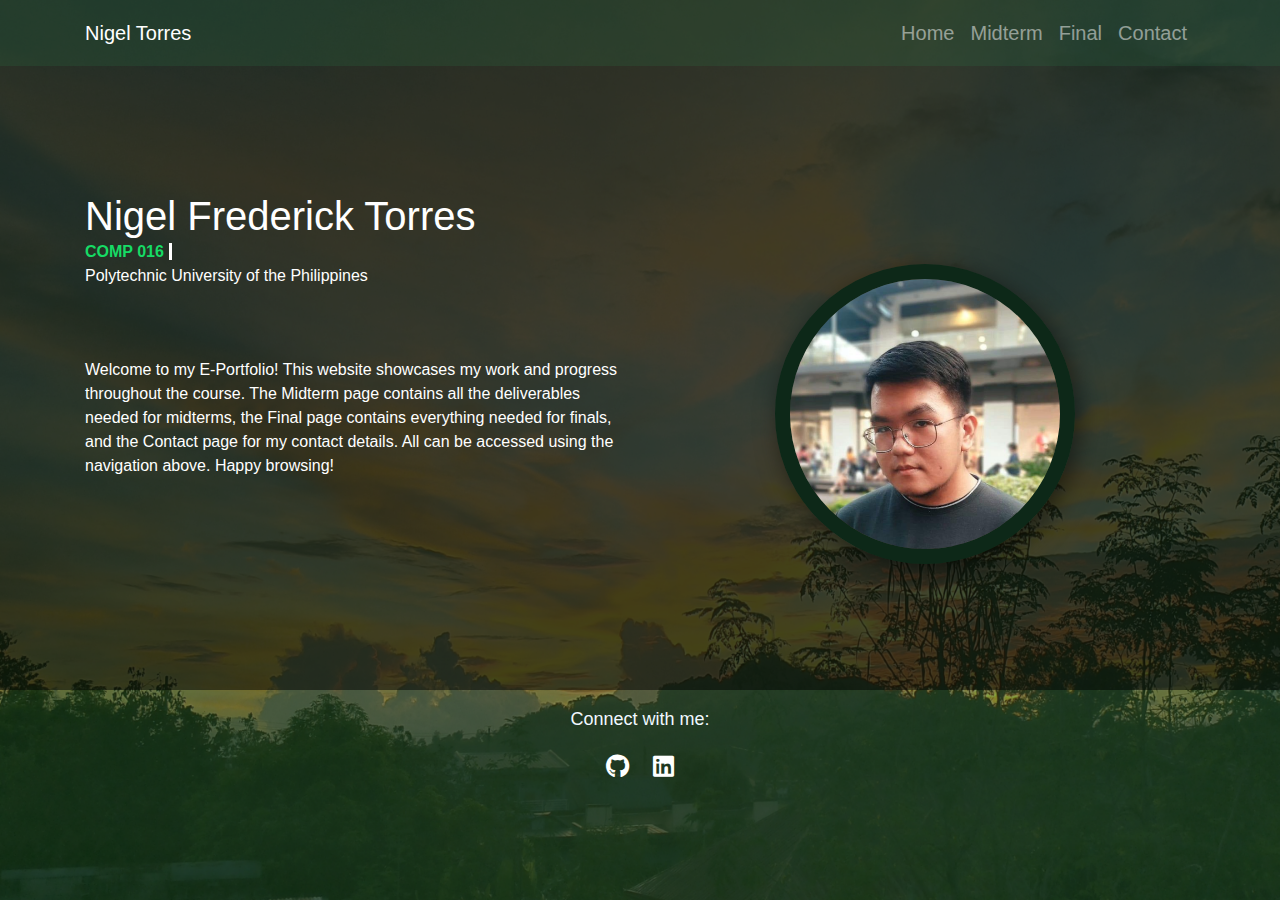
<file: index.html>
<!DOCTYPE html>
<html lang="en">
<head>
    <meta charset="UTF-8">
    <link href=https://stackpath.bootstrapcdn.com/bootstrap/4.5.2/css/bootstrap.min.css rel="stylesheet">
    <script src="https://code.jquery.com/jquery-3.5.1.min.js"></script>
    <script src="https://cdn.jsdelivr.net/npm/@popperjs/core@2.5.4/dist/umd/popper.min.js"></script>
    <script src="https://stackpath.bootstrapcdn.com/bootstrap/4.5.2/js/bootstrap.min.js"></script>
    <link rel="stylesheet" href="https://cdnjs.cloudflare.com/ajax/libs/font-awesome/6.0.0/css/all.min.css">
    <link rel="stylesheet" type="text/css" href="style.css">
    <title>My Portfolio</title>
</head>
<body>
    <!--Nav bar-->
    <nav class="navbar navbar-expand-lg navbar-dark custom-navbar">
        <div class="container">
            <a class="navbar-brand" href="index.html">Nigel Torres</a>
            <button class="navbar-toggler" type="button" data-toggle="collapse" data-target="#navbarNav">
                <span class="navbar-toggler-icon"></span>
            </button>
            <div class="collapse navbar-collapse" id="navbarNav">
                <ul class="navbar-nav ml-auto">
                    <li class="nav-item"><a class="nav-link" href="index.html">Home</a></li>
                    <li class="nav-item"><a class="nav-link" href="midterm.html">Midterm</a></li>
                    <li class="nav-item"><a class="nav-link" href="final.html">Final</a></li>
                    <li class="nav-item"><a class="nav-link" href="contact.html">Contact</a></li>
                </ul>
            </div>
        </div>
    </nav>

    <!--Home page--> 
    <div class="body">
        <div class="container">
            <br>
            <br>
            <br>
            <br>
            <header class="mb-3">
                <h1>Nigel Frederick Torres</h1>
                <p><span id="typed-text"></span><br>
                    Polytechnic University of the Philippines</p>
            </header>
            <section class="row align-items-center">
                <div class="col-md-6">
                    <br>
                    <p>
                        Welcome to my E-Portfolio! This website showcases my work and progress throughout the course.
                        The Midterm page contains all the deliverables needed for midterms, the Final page contains 
                        everything needed for finals, and the Contact page for my contact details. All can be accessed
                        using the navigation above. Happy browsing!
                    </p>
                </div>
                <div class="col-md-6 text-center d-flex justify-content-right">
                    <div class="hero-pic">
                        <img src="images/mypic.png" alt="Your Profile Picture">
                    </div>
                </div>                                       
            </section>
            <br>
            <br>
            <br>
            <br>
        </div>
    </div>
    
    <!--FOOTER-->
    <footer class="footer text-center p-3">
        <p>Connect with me:</p>
        <div class="social">
            <a href="https://github.com/Gelly-Tr33s" target="_blank"><i class="fa-brands fa-github"></i></a>
            <a href="https://www.linkedin.com/in/nigel-frederick-torres-9a3583288" target="_blank"><i class="fa-brands fa-linkedin"></i></a>
        </div>
    </footer>
    

<script src="script.js" type="text/javascript"></script>
</body>
</html>
</file>
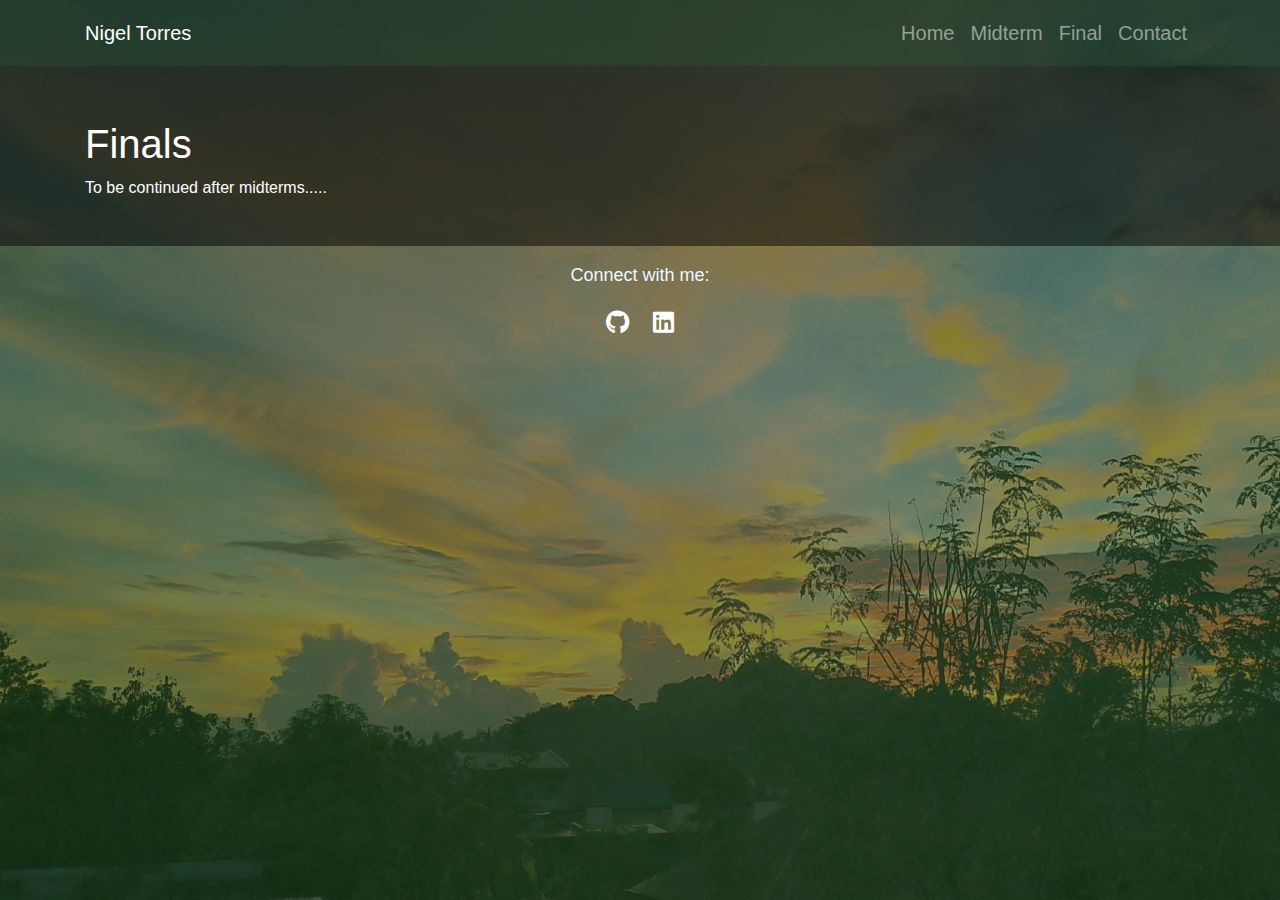
<file: final.html>
<!DOCTYPE html>
<html lang="en">
<head>
    <meta charset="UTF-8">
    <link href=https://stackpath.bootstrapcdn.com/bootstrap/4.5.2/css/bootstrap.min.css rel="stylesheet">
    <script src="https://code.jquery.com/jquery-3.5.1.min.js"></script>
    <script src="https://cdn.jsdelivr.net/npm/@popperjs/core@2.5.4/dist/umd/popper.min.js"></script>
    <script src="https://stackpath.bootstrapcdn.com/bootstrap/4.5.2/js/bootstrap.min.js"></script>
    <link rel="stylesheet" href="https://cdnjs.cloudflare.com/ajax/libs/font-awesome/6.0.0/css/all.min.css">
    <link rel="stylesheet" type="text/css" href="style.css">
    <title>Final</title>
</head>
<body>

    <!--Nav bar-->
    <nav class="navbar navbar-expand-lg navbar-dark custom-navbar">
        <div class="container">
            <a class="navbar-brand" href="index.html">Nigel Torres</a>
            <button class="navbar-toggler" type="button" data-toggle="collapse" data-target="#navbarNav">
                <span class="navbar-toggler-icon"></span>
            </button>
            <div class="collapse navbar-collapse" id="navbarNav">
                <ul class="navbar-nav ml-auto">
                    <li class="nav-item"><a class="nav-link" href="index.html">Home</a></li>
                    <li class="nav-item"><a class="nav-link" href="midterm.html">Midterm</a></li>
                    <li class="nav-item"><a class="nav-link" href="final.html">Final</a></li>
                    <li class="nav-item"><a class="nav-link" href="contact.html">Contact</a></li>
                </ul>
            </div>
        </div>
    </nav>

    <div class="body">
        <br>
        <div class="container">
            <section>
                <h1>Finals</h1>
                <p> To be continued after midterms.....</p>
            </section>
        </div>
    </div>

    <!--FOOTER-->
    <footer class="footer text-center p-3">
        <p>Connect with me:</p>
        <div class="social">
            <a href="https://github.com/Gelly-Tr33s" target="_blank"><i class="fa-brands fa-github"></i></a>
            <a href="https://www.linkedin.com/in/nigel-frederick-torres-9a3583288" target="_blank"><i class="fa-brands fa-linkedin"></i></a>
        </div>
    </footer>


<script src="script.js" type="text/javascript"></script>    
</body>
</html>
</file>
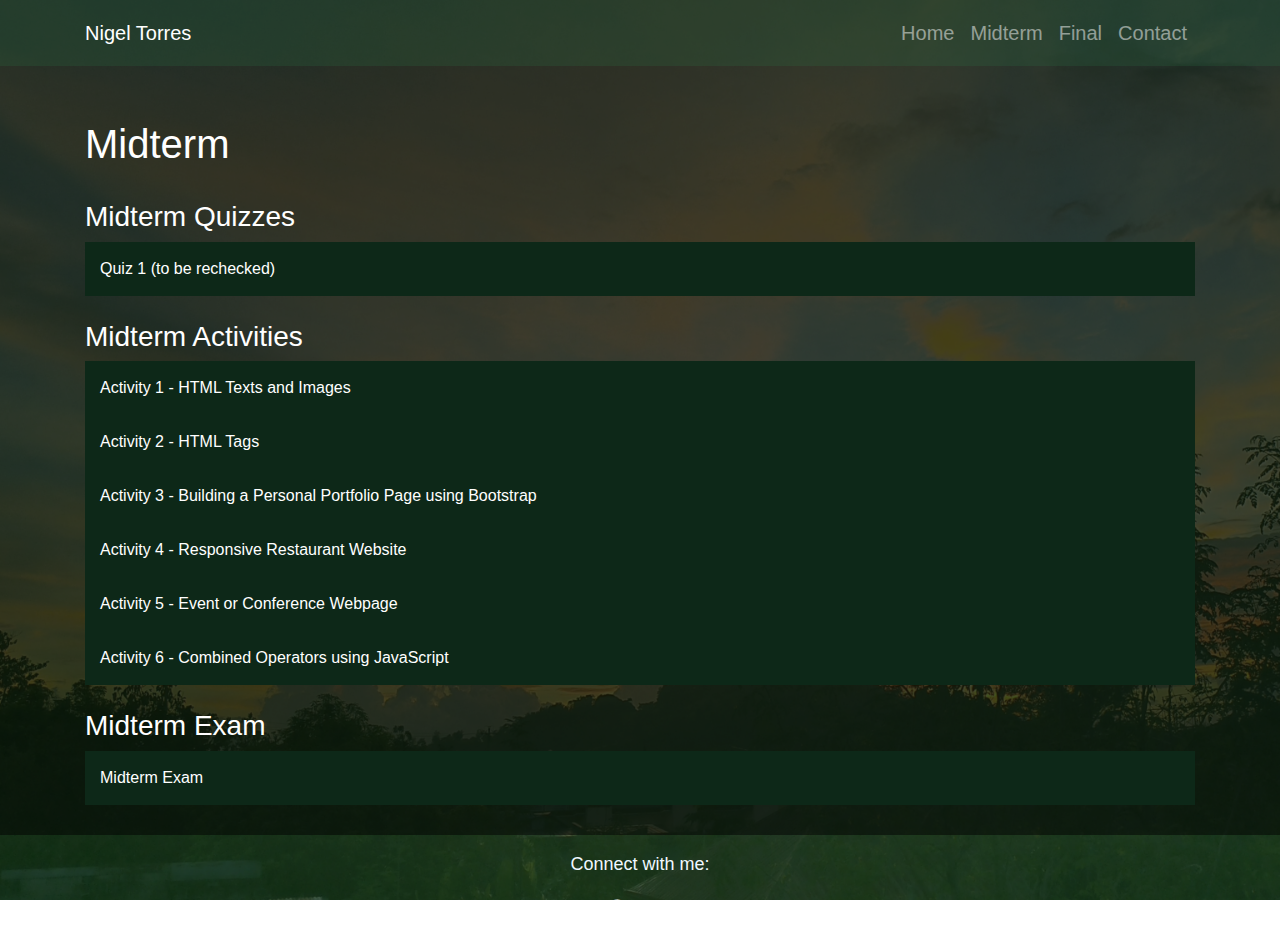
<file: midterm.html>
<!DOCTYPE html>
<html lang="en">
<head>
    <meta charset="UTF-8">
    <link href=https://stackpath.bootstrapcdn.com/bootstrap/4.5.2/css/bootstrap.min.css rel="stylesheet">
    <script src="https://code.jquery.com/jquery-3.5.1.min.js"></script>
    <script src="https://cdn.jsdelivr.net/npm/@popperjs/core@2.5.4/dist/umd/popper.min.js"></script>
    <script src="https://stackpath.bootstrapcdn.com/bootstrap/4.5.2/js/bootstrap.min.js"></script>
    <link rel="stylesheet" href="https://cdnjs.cloudflare.com/ajax/libs/font-awesome/6.0.0/css/all.min.css">
    <link rel="stylesheet" type="text/css" href="style.css">
    <title>Midterm</title>
</head>
<body>

    <!--Nav bar-->
    <nav class="navbar navbar-expand-lg navbar-dark custom-navbar">
        <div class="container">
            <a class="navbar-brand" href="index.html">Nigel Torres</a>
            <button class="navbar-toggler" type="button" data-toggle="collapse" data-target="#navbarNav">
                <span class="navbar-toggler-icon"></span>
            </button>
            <div class="collapse navbar-collapse" id="navbarNav">
                <ul class="navbar-nav ml-auto">
                    <li class="nav-item"><a class="nav-link" href="index.html">Home</a></li>
                    <li class="nav-item"><a class="nav-link" href="midterm.html">Midterm</a></li>
                    <li class="nav-item"><a class="nav-link" href="final.html">Final</a></li>
                    <li class="nav-item"><a class="nav-link" href="contact.html">Contact</a></li>
                </ul>
            </div>
        </div>
    </nav>

    <div class="body">
        <br>
        <div class="container">
            <section>
                <h1>Midterm</h1>
                <br>
                <h3>Midterm Quizzes</h3>
                <button type="button" class="collapsible">Quiz 1 (to be rechecked)</button>
                    <div class="content">
                        <div class="images">
                            <img src="images/quiz1.png" alt="quiz1" width="700" height="400">
                        </div>
                    </div>
                    
                <br>
                <h3>Midterm Activities</h3>
                    <button type="button" class="collapsible">Activity 1 - HTML Texts and Images</button>
                    <div class="content">
                        <br>
                        <p> In Activity 1, we were tasked to create simple 
                            pages describing three Philippine holidays using 
                            HTML text and images tags and attributes. I learned 
                            that these tags are the foundations of the content of 
                            a webpage. Without these tags, we may not be able 
                            to display our content in a webpage. </p> 
                            <p><a href="https://drive.google.com/drive/folders/1pkvq21wcfPMaYrtarXOM_UhSGWKKbDte" target="_blank">
                                Click here</a> to access the source code. </p> 
                            <p>Below are the previews of my work:</p>
                        <div class="images">
                            <img src="images/act1_img1.png" alt="Act1_1" width="700" height="400">
                            <img src="images/act1_img2.png" alt="Act1_2" width="700" height="400">
                            <img src="images/act1_img3.png" alt="Act1_3" width="700" height="400">
                        </div>
                    </div>
                    <button type="button" class="collapsible">Activity 2 - HTML Tags</button>
                    <div class="content">
                        <br>
                        <p> In Activity 2, we were tasked to create a webpage that contains 
                            three recipes along with their ingredients and procedures. 
                            All contents are placed in a tabular format. In this activity, 
                            I learned the uses of unordered lists and ordered lists. 
                            Unordered lists are good for listing items that do not need a 
                            specific order such as ingredients while ordered lists are 
                            useful for those that needed order such as procedures. </p> 
                            <p><a href="https://drive.google.com/drive/folders/1-yqTTUmcRf0rphYD9uUQ1Z3o1aAjO3BH" target="_blank">
                                Click here</a> to access the source code. </p> 
                            <p>Below is the preview of my work:</p>
                        <div class="images">
                            <img src="images/act2_img.png" alt="Act2" width="700" height="400">
                        </div>
                    </div>
                    <button type="button" class="collapsible">Activity 3 - Building a Personal Portfolio Page using Bootstrap</button>
                    <div class="content">
                        <br>
                        <p> In Activity 3, we were tasked to create our own personal 
                            portfolio page using Bootstrap components such as Carousel, 
                            Grid, Table, and Card. The webpage contains my top 3 projects 
                            and achievements, my skills, my projects, and my education along with 
                            my degree, and years attended. I utilized different Bootstrap elements 
                            to create this webpage. Using Bootstrap makes coding much simpler for 
                            me. It makes me finish this webpage a lot faster 
                            but I still used CSS to make my own style.
                        </p> 
                            <p><a href="https://drive.google.com/drive/folders/18-vKTM1PzvhS9L-n0ckyayfTn5S9ytbk" target="_blank">
                                Click here</a> to access the source code. </p> 
                            <p>Below is the preview of my work:</p>
                        <div class="images">
                            <img src="images/act3_img.png" alt="Act3" width="700" height="400">
                        </div>
                    </div>
                    <button type="button" class="collapsible">Activity 4 - Responsive Restaurant Website</button>
                    <div class="content">
                        <br>
                        <p> Activity 4 is a group activity, we were tasked to create a responsive restaurant website. 
                            It should contain a Home page, Menu page, Gallery page, About us page, and Contact page. 
                            In our group meeting, we were assigned create one webpage each. I was assigned to create a 
                            Contact page for the website. In this task, I typed in the our restaurant address (which is 
                            a fictional one), and a contact form that accepts Name, email, and message of users. 
                            I utilized to form tag and table tag to create an organized, visually appealing contact form.
                        </p> 
                            <p><a href="https://drive.google.com/drive/folders/1UXttZTKTzfv40JTOMp4ROjfcAt4OHDUz" target="_blank">
                                Click here</a> to access the source code. </p> 
                            <p>Below is the preview of our work:</p>
                        <div class="images">
                            <img src="images/act4_img.png" alt="Act4" width="700" height="400">
                        </div>
                    </div>
                    <button type="button" class="collapsible">Activity 5 - Event or Conference Webpage</button>
                    <div class="content">
                        <br> 
                        <ul>
                            <p> Activity 5 is an individual activity. 
                                We were tasked to design and develop static webpage for an event or conference, 
                                using HTML and CSS. The content of the webpage is all fictional and made-up. It contains the following:</p> 
                            <li>Header (or the navbar), Hero section to captivate audiences</li> 
                            <li>About section which contains information about the event</li> 
                            <li>Speakers section that has the profiles of speakers and brief description of their backgrounds</li> 
                            <li>Venue section that shows the address and a few pictures</li> 
                            <li>Schedule section with a condensed schedule of key events along with the slots</li> 
                            <li>Regristration section that has a "Register Now" button linking to a dummy registration form.</li> 
                            <li>Footer that contains the copyright information and contact information</li> 
                        </ul>    
                            <p>In the coding part of this activity, I utlized the Grid layout to organize the 
                                contents of each sections of a webpage and optimize it for better accesibility.
                                At first, using the grid layout was challenging to grasp how it works in my webpage.
                                But after hours of debugging I was able to use it effectively and make this webpage responsive.</p>
                        
                            <p><a href="https://drive.google.com/drive/folders/1rd8buWmS3eCk2phKHp2JOeVzdtv8OodC" target="_blank">
                                Click here</a> to access the source code. </p> 
                            <p>Below is the preview of my work:</p>
                        <div class="images">
                            <img src="images/act5_img.png" alt="Act5" width="700" height="400">
                        </div>
                    </div>
                    <button type="button" class="collapsible">Activity 6 - Combined Operators using JavaScript</button>
                    <div class="content">
                        <br>
                        <p> Activity 6 is different from the rest of the activities. It focuses on JavaScript arithmetic operators. 
                            We were given four problem sets for us to solve using JS operators. This activity challenges our problem 
                            solving and mathematical skills, serving as an exercise to improve these skills.   </p>
                        <p>Below is the document containing my solutions to each problem set:</p>
                        <iframe src="documents/WebDev_Act6_Torres.pdf" title="Act6" width="100%" height="800px"></iframe>
                    </div>

                <br>
                <h3>Midterm Exam</h3>
                <button type="button" class="collapsible">Midterm Exam</button>
                    <div class="content">
                        <h3>Coming soon!</h3>
                    </div>
            </section>
        </div>
    </div>

        <!--FOOTER-->
        <footer class="footer text-center p-3">
            <p>Connect with me:</p>
            <div class="social">
                <a href="https://github.com/Gelly-Tr33s" target="_blank"><i class="fa-brands fa-github"></i></a>
                <a href="https://www.linkedin.com/in/nigel-frederick-torres-9a3583288" target="_blank"><i class="fa-brands fa-linkedin"></i></a>
            </div>
        </footer>

<script src="script.js" type="text/javascript"></script>
</body>
</html>
</file>
<file: style.css>
/*navbar settings*/
.custom-navbar {
    background-color: rgba(13, 40, 24,0.6);
    padding: 10px; 
}
.navbar-nav .nav-link {
    font-size: 20px; 
}

header h1 {
    margin-bottom: 0; 
}
header p {
    margin-top: 0; 
    margin-bottom: -40px;
}

/* Animated text in hero page */
#typed-text {
    font-weight: bold;
    color: #16DB65;
    border-right: 3px solid white; 
    padding-right: 5px;
    animation: blink 0.7s infinite;
}

@keyframes blink {
    50% { border-color: transparent; }
}

/* Settings for the whole webpage*/
*{
    box-sizing: border-box;
    padding: 0;
    margin: 0;
    font-family: poppins,sans-serif;
    text-decoration: none;
}

body {
    background-image: url('images/Green_bg.png');
    background-size: cover; /* Makes the image fit the entire screen */
    background-position: center; /* Centers the image */
    background-attachment: fixed; /* Keeps the background fixed while scrolling */
    background-repeat: no-repeat; /* Prevents repeating */
}

.body {
    background: rgba(0, 0, 0, 0.5); /* Dark overlay */
    padding: 30px;
    border-radius: 0px;
    color: white;
}

/*Home page*/
.hero-pic{
    width: 300px;
    height: 300px;
    border-radius: 100%;
    overflow: hidden;
    border: 15px solid #0D2818;
    box-shadow: 5px 7px 25px rgba(0,0,0,0.5);
    display: flex;          /* Allows centering */
    justify-content: center; /* Center horizontally */
    align-items: center;    /* Center vertically */
    max-width: 100%;        /* Prevent overflow */
    margin: auto;         /* Centering the div */
}

.hero-pic img{
    width: 100%;            /* Responsive image */
    max-width: 500px;       /* Limits size */
    border-radius: 10px;    
}

.hero-pic img:hover{
    transform: scale(1.2);
}

.row.align-items-center {
    display: flex;
    align-items: center; /* Ensures text and image align vertically */
}

/*Midterms page*/
.images img{
    display: flex;          /* Allows centering */
    margin: auto;         /* Centering the div */
}


/*Contact page*/
.card {
    width: 25rem;
    color: white;
    background-color: transparent;
    border: 5px solid #16DB65;
}

button {
    width: 10rem;
    background-color: transparent;
}



/* Connect with mes (FOOTER) */
.social a {
    font-size: 24px;
    margin: 0 10px;
    color: white;
    transition: 0.3s;
}

.footer p {
    font-size: 18px;
    color: aliceblue;
}
.social a:hover {
    color: #16DB65; /* Changes color on hover */
}


/* Links */
.body a:link, a:visited {
    color: #16DB65;
  }
  
.container a:hover, a:active {
    color: #257545;
  }



/* Collapsible Contents */
.collapsible {
    background-color: #0D2818;
    color: white;
    cursor: pointer;
    padding: 15px;
    width: 100%;
    border: none;
    text-align: left;
    font-size: 16px;
    transition: background-color 0.3s;
}

.collapsible.active {
    background-color: #257545;
}

.content {
    overflow: auto;
    max-height: 0;
    transition: max-height 0.5s ease-out;
    background-color: rgba(13, 40, 24,0.6);
    padding: 0 15px;
}
</file>
